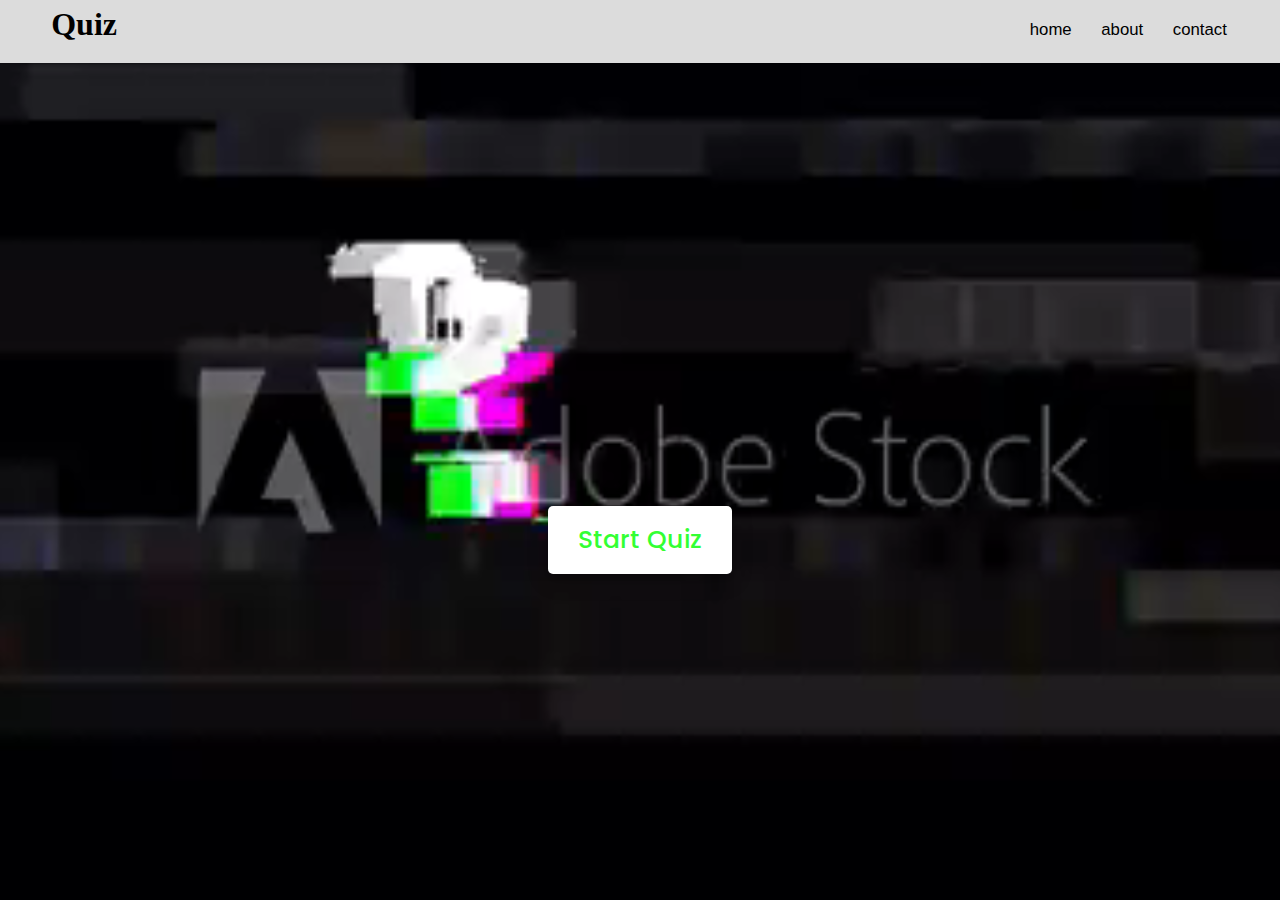
<file: index.html>
<!DOCTYPE html>
<html lang="en">
<head>
    <meta charset="UTF-8">
    <meta name="viewport" content="width=device-width, initial-scale=1.0">
    <title>Quiz Application</title>
    <link rel="icon" href="bg.jpg">
    <link rel="stylesheet" href="style.css">
    <!-- FontAweome CDN Link for Icons-->
    <link rel="stylesheet" href="https://cdnjs.cloudflare.com/ajax/libs/font-awesome/5.15.3/css/all.min.css"/>
</head>
<body>
    <div class="nav">
        <h1 class="nav_element">Quiz</h1>
        <a class="nav-element" href="index.html">home</a>
        <a class="nav-element" href="about.html">about</a>
        <a class="nav-element" href="contact.html">contact</a>
      </div>
    <video autoplay muted loop id="background-video">
        <source src="bg8.mp4" type="video/mp4">
        Your browser does not support the video tag.
    </video>
    
    <!-- start Quiz button -->
    <div class="start_btn"><button>Start Quiz</button></div>

    <!-- Info Box -->
    <div class="info_box">
        <div class="info-title"><span>Rules of this Quiz</span></div>
        <div class="info-list">
            <div class="info">1. You will have only <span>15 seconds</span> per each question.</div>
            <div class="info">2. Once you select your answer, it can't be undone.</div>
            <div class="info">3. You can't select any option once time goes off.</div>
            <div class="info">4. You can't exit from the Quiz while you're playing.</div>
            <div class="info">5. You'll get points on the basis of your correct answers.</div>
        </div>
        <div class="buttons">
            <button class="quit">Exit Quiz</button>
            <button class="restart">Continue</button>
        </div>
    </div>

    <!-- Quiz Box -->
    <div class="quiz_box">
        <header>
            <div class="title">Quiz Application</div>
            <div class="timer">
                <div class="time_left_txt">Time Left</div>
                <div class="timer_sec">15</div>
            </div>
            <div class="time_line"></div>
        </header>
        <section>
            <div class="que_text">
                <!-- Here I've inserted question from JavaScript -->
            </div>
            <div class="option_list">
                <!-- Here I've inserted options from JavaScript -->
            </div>
        </section>

        <!-- footer of Quiz Box -->
        <footer>
            <div class="total_que">
                <!-- Here I've inserted Question Count Number from JavaScript -->
            </div>
            <button class="next_btn">Next Question</button>
        </footer>
    </div>

    <!-- Result Box -->
    <div class="result_box">
        <div class="icon">
            <i class="fas fa-crown"></i>
        </div>
        <div class="complete_text">You've completed the Quiz!</div>
        <div class="score_text">
            <!-- Here I've inserted Score Result from JavaScript -->
        </div>
        <div class="buttons">
            <button class="restart">Replay Quiz</button>
            <button class="quit">Quit Quiz</button>
        </div>
    </div>

    <!-- Inside this JavaScript file I've inserted Questions and Options only -->
    <script src="questions.js"></script>

    <!-- Inside this JavaScript file I've coded all Quiz Codes -->
    <script src="script.js"></script>

</body>
</html>
</file>
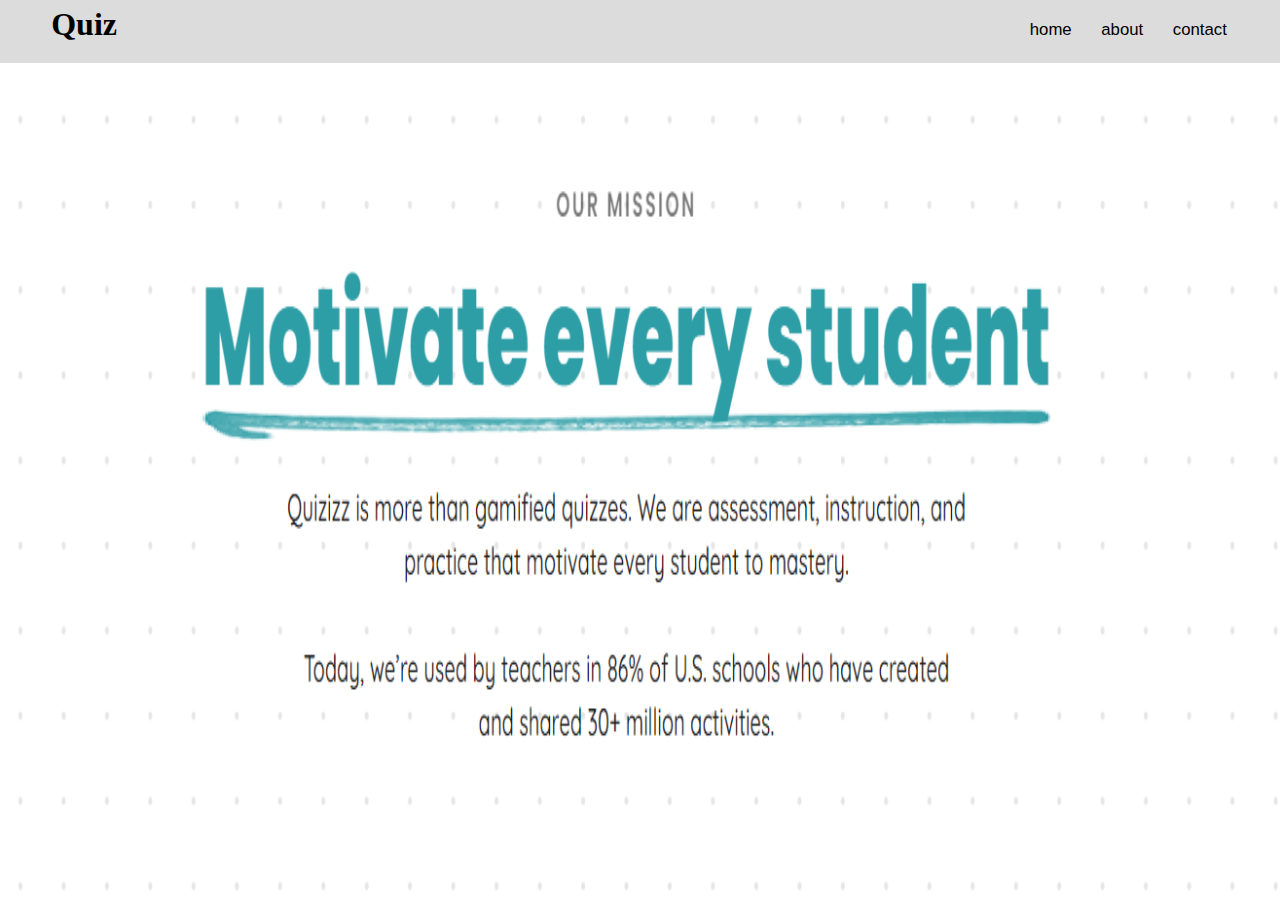
<file: about.html>
<!DOCTYPE html>
<html lang="en">
<head>
    <meta charset="UTF-8">
    <meta name="viewport" content="width=device-width, initial-scale=1.0">
    <title>Quiz Application</title>
    <link rel="icon" href="bg.jpg">
    <link rel="stylesheet" href="style.css">
    <!-- FontAweome CDN Link for Icons-->
    <link rel="stylesheet" href="https://cdnjs.cloudflare.com/ajax/libs/font-awesome/5.15.3/css/all.min.css"/>
</head>
<body>
    <div class="nav">
        <h1 class="nav_element">Quiz</h1>
        <a class="nav-element" href="index.html">home</a>
        <a class="nav-element" href="about.html">about</a>
        <a class="nav-element" href="contact.html">contact</a>
      </div>
      <img id="gk" src="goal.png">
</body>
</file>
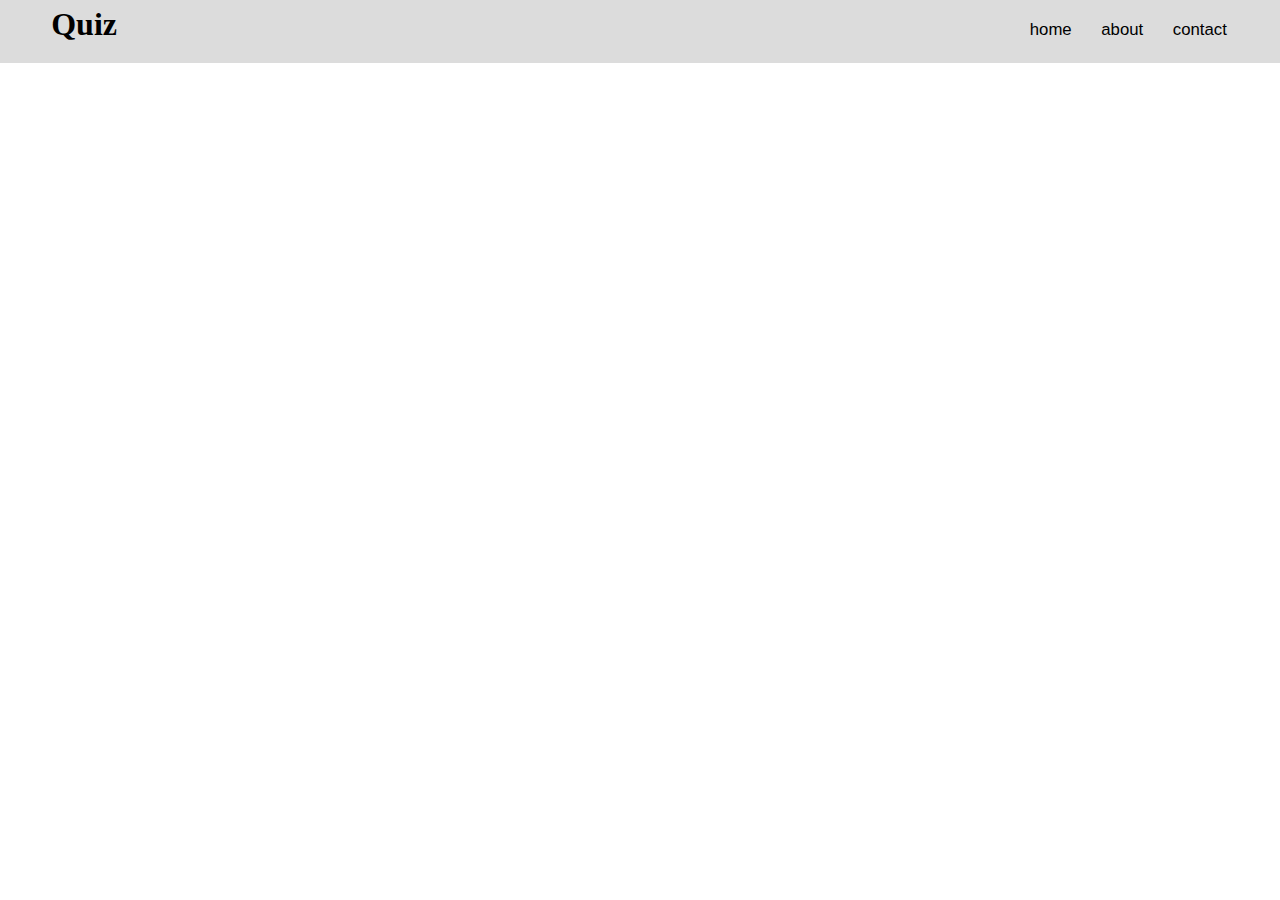
<file: contact.html>
<!DOCTYPE html>
<html lang="en">
<head>
    <meta charset="UTF-8">
    <meta name="viewport" content="width=device-width, initial-scale=1.0">
    <title>Quiz Application</title>
    <link rel="icon" href="bg.jpg">
    <link rel="stylesheet" href="style.css">
    <!-- FontAweome CDN Link for Icons-->
    <link rel="stylesheet" href="https://cdnjs.cloudflare.com/ajax/libs/font-awesome/5.15.3/css/all.min.css"/>
</head>
<body>
    <div class="nav">
        <h1 class="nav_element">Quiz</h1>
        <a class="nav-element" href="index.html">home</a>
        <a class="nav-element" href="about.html">about</a>
        <a class="nav-element" href="contact.html">contact</a>
      </div>
</body>
</file>
<file: style.css>
/* importing google fonts */
@import url('https://fonts.googleapis.com/css2?family=Poppins:wght@200;300;400;500;600;700&display=swap');
*{
    margin: 0;
    padding: 0;
    box-sizing: border-box;
    font-family: 'Poppins', sans-serif;
}

body, html {
    margin: 0;
    padding: 0;
    height: 100%;
    width: 100%;
}

#background-video {
    position: absolute;
    top: 0;
    left: 0;
    width: 100%;
    height: 100%;
    object-fit: cover;  /* Ensures the video covers the entire screen */
    z-index: -1;  /* Makes sure the video stays in the background */
}
.start_btn,
.info_box,
.quiz_box,
.result_box{
    position: absolute;
    top: 60%;
    left: 50%;
    transform: translate(-50%, -50%);
    box-shadow: 0 4px 8px 0 rgba(0, 0, 0, 0.2),
                0 6px 20px 0 rgba(0, 0, 0, 0.19);
}

.info_box.activeInfo,
.quiz_box.activeQuiz,
.result_box.activeResult{
    opacity: 1;
    z-index: 5;
    pointer-events: auto;
    transform: translate(-50%, -50%) scale(1);
}

.start_btn button{
    font-size: 25px;
    font-weight: 500;
    color: #33ff33;
    padding: 15px 30px;
    outline: none;
    border: none;
    border-radius: 5px;
    background: #fff;
    cursor: pointer;
}

.info_box{
    width: 540px;
    background: #fff;
    border-radius: 5px;
    transform: translate(-50%, -50%) scale(0.9);
    opacity: 0;
    pointer-events: none;
    transition: all 0.3s ease;
}

.info_box .info-title{
    height: 60px;
    width: 100%;
    border-bottom: 1px solid lightgrey;
    display: flex;
    align-items: center;
    padding: 0 30px;
    border-radius: 5px 5px 0 0;
    font-size: 20px;
    font-weight: 600;
}

.info_box .info-list{
    padding: 15px 30px;
}

.info_box .info-list .info{
    margin: 5px 0;
    font-size: 17px;
}

.info_box .info-list .info span{
    font-weight: 600;
    color: #33ff33;
}
.info_box .buttons{
    height: 60px;
    display: flex;
    align-items: center;
    justify-content: flex-end;
    padding: 0 30px;
    border-top: 1px solid lightgrey;
}

.info_box .buttons button{
    margin: 0 5px;
    height: 40px;
    width: 100px;
    font-size: 16px;
    font-weight: 500;
    cursor: pointer;
    border: none;
    outline: none;
    border-radius: 5px;
    border: 1px solid #33ff33;
    transition: all 0.3s ease;
}

.quiz_box{
    width: 550px;
    background: #fff;
    border-radius: 5px;
    transform: translate(-50%, -50%) scale(0.9);
    opacity: 0;
    pointer-events: none;
    transition: all 0.3s ease;
}

.quiz_box header{
    position: relative;
    z-index: 2;
    height: 70px;
    padding: 0 30px;
    background: #fff;
    border-radius: 5px 5px 0 0;
    display: flex;
    align-items: center;
    justify-content: space-between;
    box-shadow: 0px 3px 5px 1px rgba(0,0,0,0.1);
}

.quiz_box header .title{
    font-size: 20px;
    font-weight: 600;
}

.quiz_box header .timer{
    color: #000000;
    background: #b3ffb3;
    border: 1px solid #80ff80;
    height: 45px;
    padding: 0 8px;
    border-radius: 5px;
    display: flex;
    align-items: center;
    justify-content: space-between;
    width: 145px;
}

.quiz_box header .timer .time_left_txt{
    font-weight: 400;
    font-size: 17px;
    user-select: none;
}

.quiz_box header .timer .timer_sec{
    font-size: 18px;
    font-weight: 500;
    height: 30px;
    width: 45px;
    color: #fff;
    border-radius: 5px;
    line-height: 30px;
    text-align: center;
    background: #80ffcc;
    border: 1px solid #00ff99;
    user-select: none;
}

.quiz_box header .time_line{
    position: absolute;
    bottom: 0px;
    left: 0px;
    height: 3px;
    background: #00ff99;
}

section{
    padding: 25px 30px 20px 30px;
    background: #fff;
}

section .que_text{
    font-size: 25px;
    font-weight: 600;
}

section .option_list{
    padding: 20px 0px;
    display: block;
}

section .option_list .option{
    background: #00e68a;
    border: 1px solid #00ff99;
    border-radius: 5px;
    padding: 8px 15px;
    font-size: 17px;
    margin-bottom: 15px;
    cursor: pointer;
    transition: all 0.3s ease;
    display: flex;
    align-items: center;
    justify-content: space-between;
}

section .option_list .option:last-child{
    margin-bottom: 0px;
}

section .option_list .option:hover{
    color: #009900;
    background: #99ff99;
    border: 1px solid #008000;
}

section .option_list .option.correct{
    color: #155724;
    background: #d4edda;
    border: 1px solid #c3e6cb;
}

section .option_list .option.incorrect{
    color: #721c24;
    background: #f8d7da;
    border: 1px solid #f5c6cb;
}

section .option_list .option.disabled{
    pointer-events: none;
}

section .option_list .option .icon{
    height: 26px;
    width: 26px;
    border: 2px solid transparent;
    border-radius: 50%;
    text-align: center;
    font-size: 13px;
    pointer-events: none;
    transition: all 0.3s ease;
    line-height: 24px;
}
.option_list .option .icon.tick{
    color: #23903c;
    border-color: #23903c;
    background: #d4edda;
}

.option_list .option .icon.cross{
    color: #a42834;
    background: #f8d7da;
    border-color: #a42834;
}

footer{
    height: 60px;
    padding: 0 30px;
    display: flex;
    align-items: center;
    justify-content: space-between;
    border-top: 1px solid lightgrey;
}

footer .total_que span{
    display: flex;
    user-select: none;
}

footer .total_que span p{
    font-weight: 500;
    padding: 0 5px;
}

footer .total_que span p:first-child{
    padding-left: 0px;
}

footer button{
    height: 40px;
    padding: 0 13px;
    font-size: 18px;
    font-weight: 400;
    cursor: pointer;
    border: none;
    outline: none;
    color: #fff;
    border-radius: 5px;
    background: #00cc00;
    border: 1px solid #009933;
    line-height: 10px;
    opacity: 0;
    pointer-events: none;
    transform: scale(0.95);
    transition: all 0.3s ease;
}

footer button:hover{
    background: #00b33c;
}

footer button.show{
    opacity: 1;
    pointer-events: auto;
    transform: scale(1);
}

.result_box{
    background: #fff;
    border-radius: 5px;
    display: flex;
    padding: 25px 30px;
    width: 450px;
    align-items: center;
    flex-direction: column;
    justify-content: center;
    transform: translate(-50%, -50%) scale(0.9);
    opacity: 0;
    pointer-events: none;
    transition: all 0.3s ease;
}

.result_box .icon{
    font-size: 100px;
    color: #00ff99;
    margin-bottom: 10px;
}

.result_box .complete_text{
    font-size: 20px;
    font-weight: 500;
}

.result_box .score_text span{
    display: flex;
    margin: 10px 0;
    font-size: 18px;
    font-weight: 500;
}

.result_box .score_text span p{
    padding: 0 4px;
    font-weight: 600;
}

.result_box .buttons{
    display: flex;
    margin: 20px 0;
}

.result_box .buttons button{
    margin: 0 10px;
    height: 45px;
    padding: 0 20px;
    font-size: 18px;
    font-weight: 500;
    cursor: pointer;
    border: none;
    outline: none;
    border-radius: 5px;
    border: 1px solid #009933;
    transition: all 0.3s ease;
}

.buttons button.restart{
    color: #fff;
    background: #1aff66;
}

.buttons button.restart:hover{
    background: #00b33c;
}

.buttons button.quit{
    color: #1aff66;
    background: #fff;
}

.buttons button.quit:hover{
    color: #fff;
    background: #00b33c;
}
.nav
{
  margin: 0%;
  position: fixed;
  width: 100%;
  height: 7%;
  background-color:gainsboro;
  
}

h1.nav_element
{
  display: inline-block;
  margin-left: 4%;
  margin-top: 0.5%;
  color:black;
  font-family: 'Kranky'; 
}
.nav-element
{
    position: relative;
    font-size: 1.5cap;
    font-family: 'Kranky', sans-serif;
    margin-right: 2%;
    margin-top: 0.4%;
    bottom: 0;
    left: 71%;
    background-color:gainsboro;

}
a.nav-element:link{
    color:black;
    background-color:gainsboro;
    text-decoration: none;
}
a.nav-element:visited{
   color:black;
    background-color:gainsboro;
    text-decoration: none;
}
a.nav-element:hover{
   color:blue;
   text-decoration: none;
}
#gk{
    position: absolute;
    z-index: -1;
    margin: 0;
    padding: 0;
    height: 100%;
    width: 100%;
   }
   ::selection {
    background-color: #3498db;  /* Blue background when text is selected */
    color: white;  /* White text color when selected */
}
</file>
